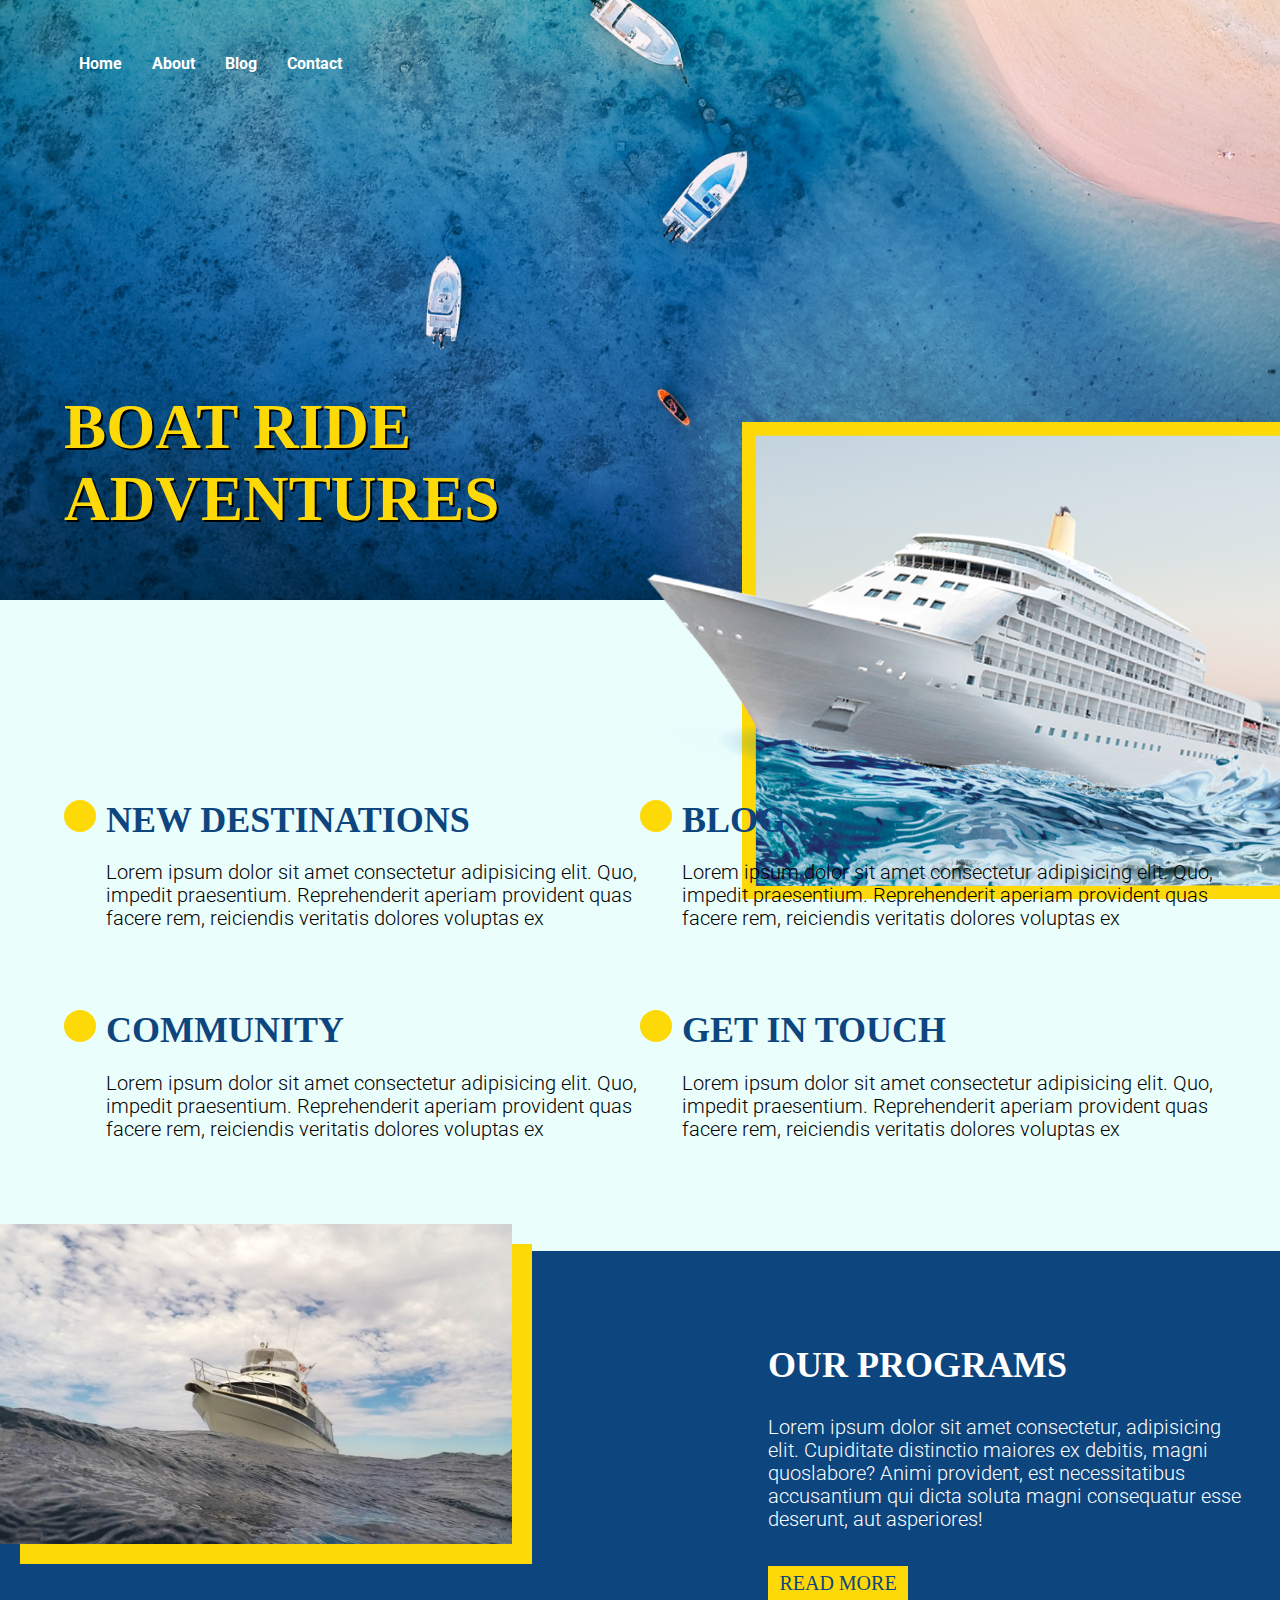
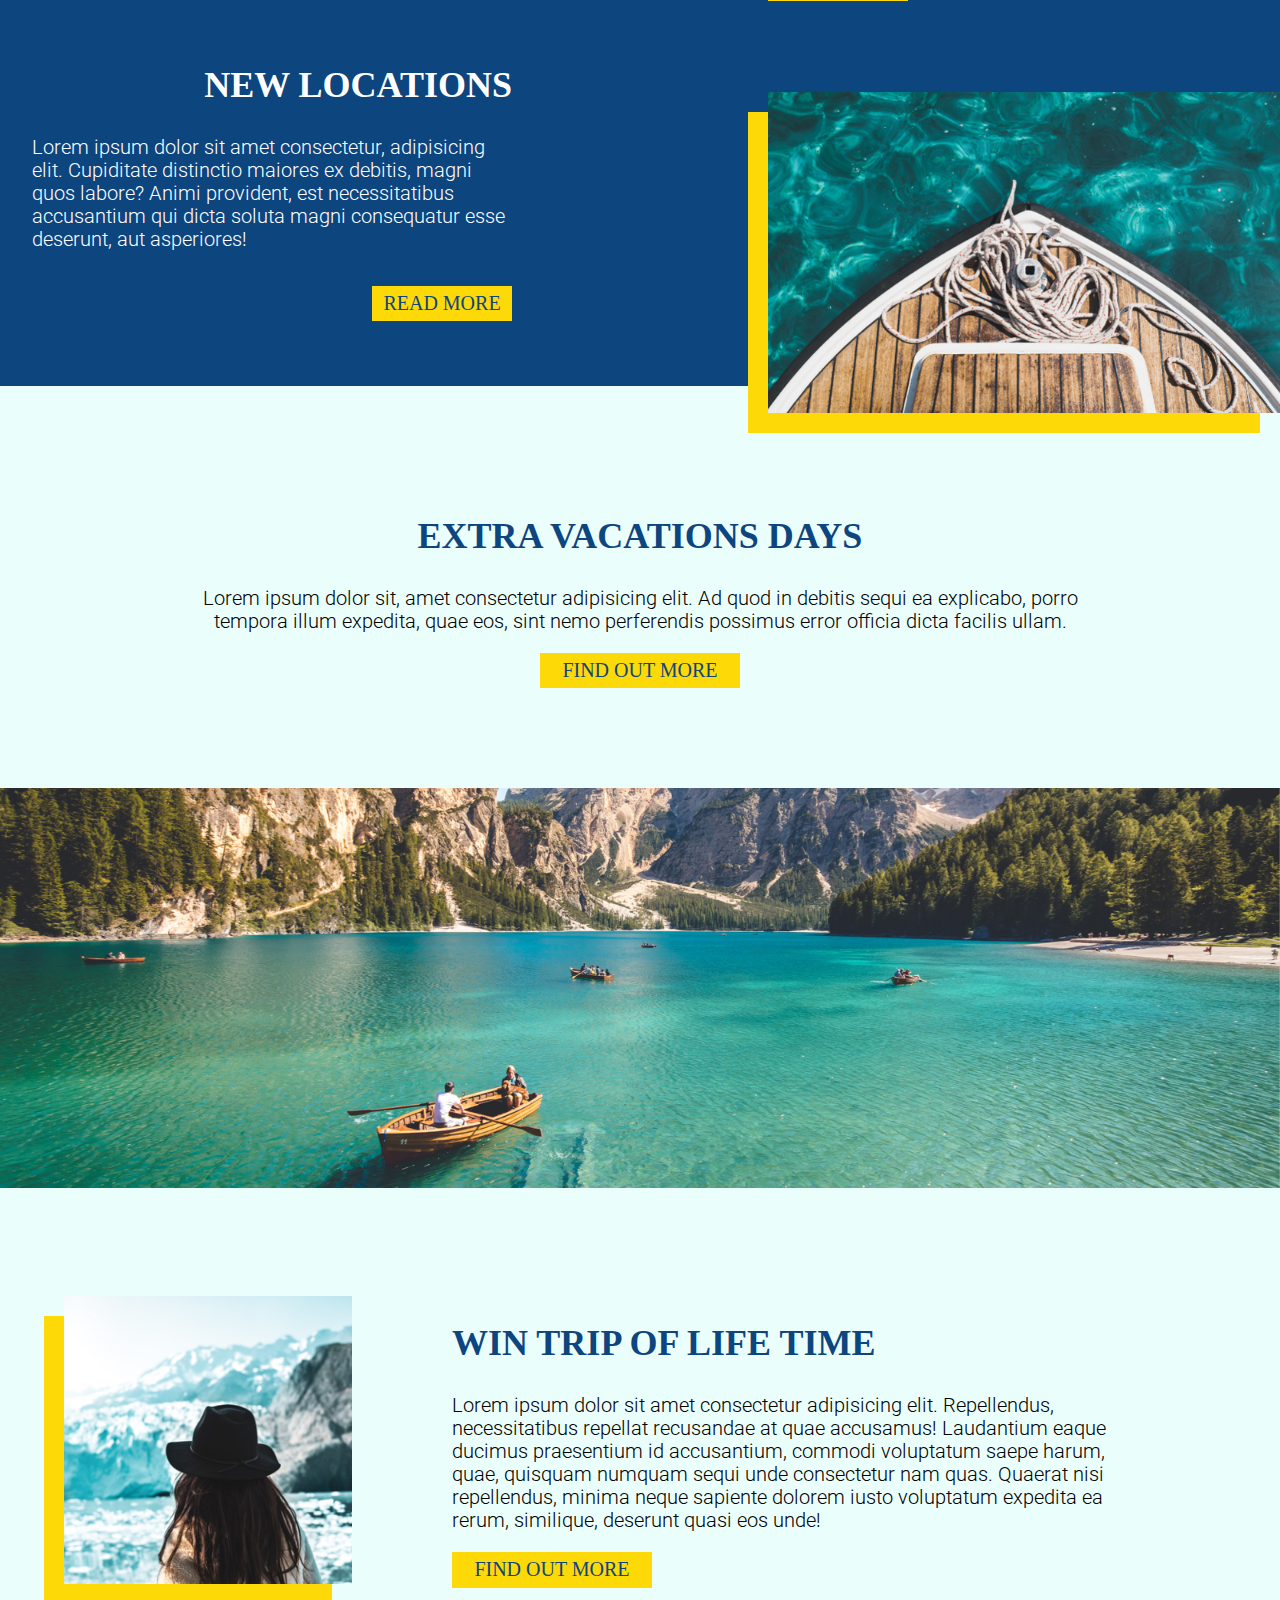
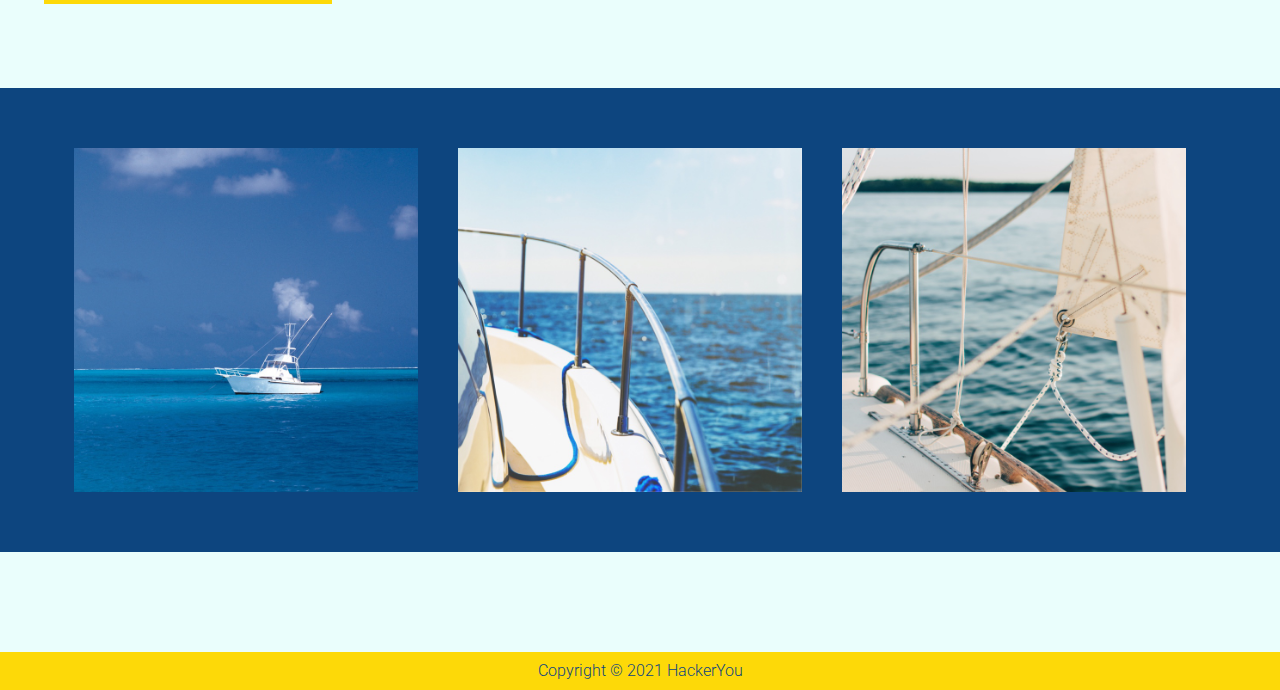
<file: index.html>
<!DOCTYPE html>
<html lang="en">

<head>
  <meta charset="UTF-8">
  <meta name="viewport" content="width=device-width, initial-scale=1.0">
  <title>BOAT RIDE ADVENTURES</title>
  <link rel="stylesheet" href="https://use.fontawesome.com/releases/v5.15.2/css/all.css" integrity="sha384-vSIIfh2YWi9wW0r9iZe7RJPrKwp6bG+s9QZMoITbCckVJqGCCRhc+ccxNcdpHuYu" crossorigin="anonymous">
  <link rel="preconnect" href="https://fonts.gstatic.com">
  <link href="https://fonts.googleapis.com/css2?family=IM+Fell+English:ital@1&family=Roboto:wght@400;700&display=swap"
    rel="stylesheet">
  <link rel="stylesheet" href="./styles/style.css">

</head>

<body>
  <header class="index-header">
    <div class="wrapper">
      <nav>
        <ul class="nav-container">
          <li><a href="./index.html">Home</a></li>
          <li><a href="#">About</a></li>
          <li><a href="./blog.html">Blog</a></li>
          <li><a href="./contact.html">Contact</a></li>
        </ul>
        <i class="fas fa-bars"></i>
      </nav>
      <h1>BOAT RIDE <br>ADVENTURES</h1>
    </div>
    <img src="./assets/home-box-header.png" alt="cruise-ship">
  </header>
  <main class="index-main">
    <section class="index-section">      
      <div class="wrapper first-wrapper">
        <div>
            <div class="icon-content-container">
              <div class="icon-container"><i class="fas fa-map-marker-alt"></i></div>
              <div class="content-container">
                <h2>NEW DESTINATIONS</h2>
                <p>Lorem ipsum dolor sit amet consectetur adipisicing elit. Quo, impedit praesentium. Reprehenderit aperiam
                  provident quas facere rem, reiciendis veritatis dolores voluptas ex</p>
              </div>
            </div>
            <div class="icon-content-container">
                <div class="icon-container"><i class="fas fa-users"></i></div>
                <div class="content-container">
                  <h2>COMMUNITY</h2>
                  <p>Lorem ipsum dolor sit amet consectetur adipisicing elit. Quo, impedit praesentium. Reprehenderit aperiam
                    provident quas facere rem, reiciendis veritatis dolores voluptas ex</p>
                </div>
              </div>
          </div>
          <div> 
            <div class="icon-content-container">
              <div class="icon-container"><i class="fas fa-file"></i></div>
              <div class="content-container">
                <h2>BLOG</h2>
                <p>Lorem ipsum dolor sit amet consectetur adipisicing elit. Quo, impedit praesentium. Reprehenderit aperiam
                  provident quas facere rem, reiciendis veritatis dolores voluptas ex</p>
              </div>
            </div>
            <div class="icon-content-container">
              <div class="icon-container"><i class="fas fa-phone"></i></div>
              <div class="content-container">
                <h2>GET IN TOUCH</h2>
                <p>Lorem ipsum dolor sit amet consectetur adipisicing elit. Quo, impedit praesentium. Reprehenderit aperiam
                  provident quas facere rem, reiciendis veritatis dolores voluptas ex</p>
              </div>
            </div>
          </div>
      </div>
    </section>
    <section class="second-wrapper">
      <div class="new-location-container">
        <img src="./assets/left-image.jpg" alt="a yacht on a wave">
        <div class="wrapper">
          <h2>NEW LOCATIONS</h2>
          <p>Lorem ipsum dolor sit amet consectetur, adipisicing elit. Cupiditate distinctio maiores ex debitis, magni
            quos labore? Animi provident, est necessitatibus accusantium qui dicta soluta magni consequatur esse deserunt,
            aut asperiores!</p>
          <button>READ MORE</button>
        </div>
      </div>
      <div class="our-program-container">
        <div class="wrapper">
          <h2>OUR PROGRAMS</h2>
          <p>Lorem ipsum dolor sit amet consectetur, adipisicing elit. Cupiditate distinctio maiores ex debitis, magni
            quoslabore? Animi provident, est necessitatibus accusantium qui dicta soluta magni consequatur esse deserunt,
            aut
            asperiores!</p>
          <button>READ MORE</button>
        </div>
        <img src="./assets/right-image.jpg" alt="birds eye view head on a boat">
      </div>
    </section>
    <section class="third-section">
      <div class="wrapper">
        <div>
          <h2>EXTRA VACATIONS DAYS</h2>
          <p>Lorem ipsum dolor sit, amet consectetur adipisicing elit. Ad quod in debitis sequi ea explicabo, porro
            tempora illum expedita, quae eos, sint nemo perferendis possimus error officia dicta facilis ullam.</p>
          <button>FIND OUT MORE</button>
        </div>
      </div>
      <img src="./assets/banner.jpg" alt="people rowing boat in clear lake">
    </section>
    <section class="fourth-section">
      <div class="wrapper">
        <img src="./assets/small-box.jpg" alt="person looking at some mountains covered with snow">
        <div>
          <h2>WIN TRIP OF LIFE TIME</h2>
          <p>Lorem ipsum dolor sit amet consectetur adipisicing elit. Repellendus, necessitatibus repellat recusandae at
            quae accusamus! Laudantium eaque ducimus praesentium id accusantium, commodi voluptatum saepe harum, quae,
            quisquam numquam sequi unde consectetur nam quas. Quaerat nisi repellendus, minima neque sapiente dolorem
            iusto voluptatum expedita ea rerum, similique, deserunt quasi eos unde!</p>
          <button>FIND OUT MORE</button>
        </div>
      </div>
    </section>
    <section class="gallery">
      <i class="fas fa-chevron-left hidden"></i>
      <div class="wrapper fade page-one">
        <img src="./assets/gallery-image-3.jpg" alt="a yacht floating on the ocean">
        <img src="./assets/gallery-image-1.jpg" alt="handrail on side of a yacht">
        <img src="./assets/gallery-image-2.jpg" alt="sails of a boat">
      </div>
      <div class="wrapper fade page-two hidden">
        <img src="./assets/gallery-image-1.jpg" alt="handrail on side of a yacht">
        <img src="./assets/gallery-image-2.jpg" alt="sails of a boat">
        <img src="./assets/gallery-image-3.jpg" alt="a yacht floating on the ocean">
      </div>
      <i class="fas fa-chevron-right"></i>
    </section>
  </main>
  <footer>
    <p>Copyright &copy; 2021 HackerYou</p>
  </footer>
  <script src="./js/header.js"></script>
  <script src="./js/index.js"></script>
  
</body>

</html>
</file>
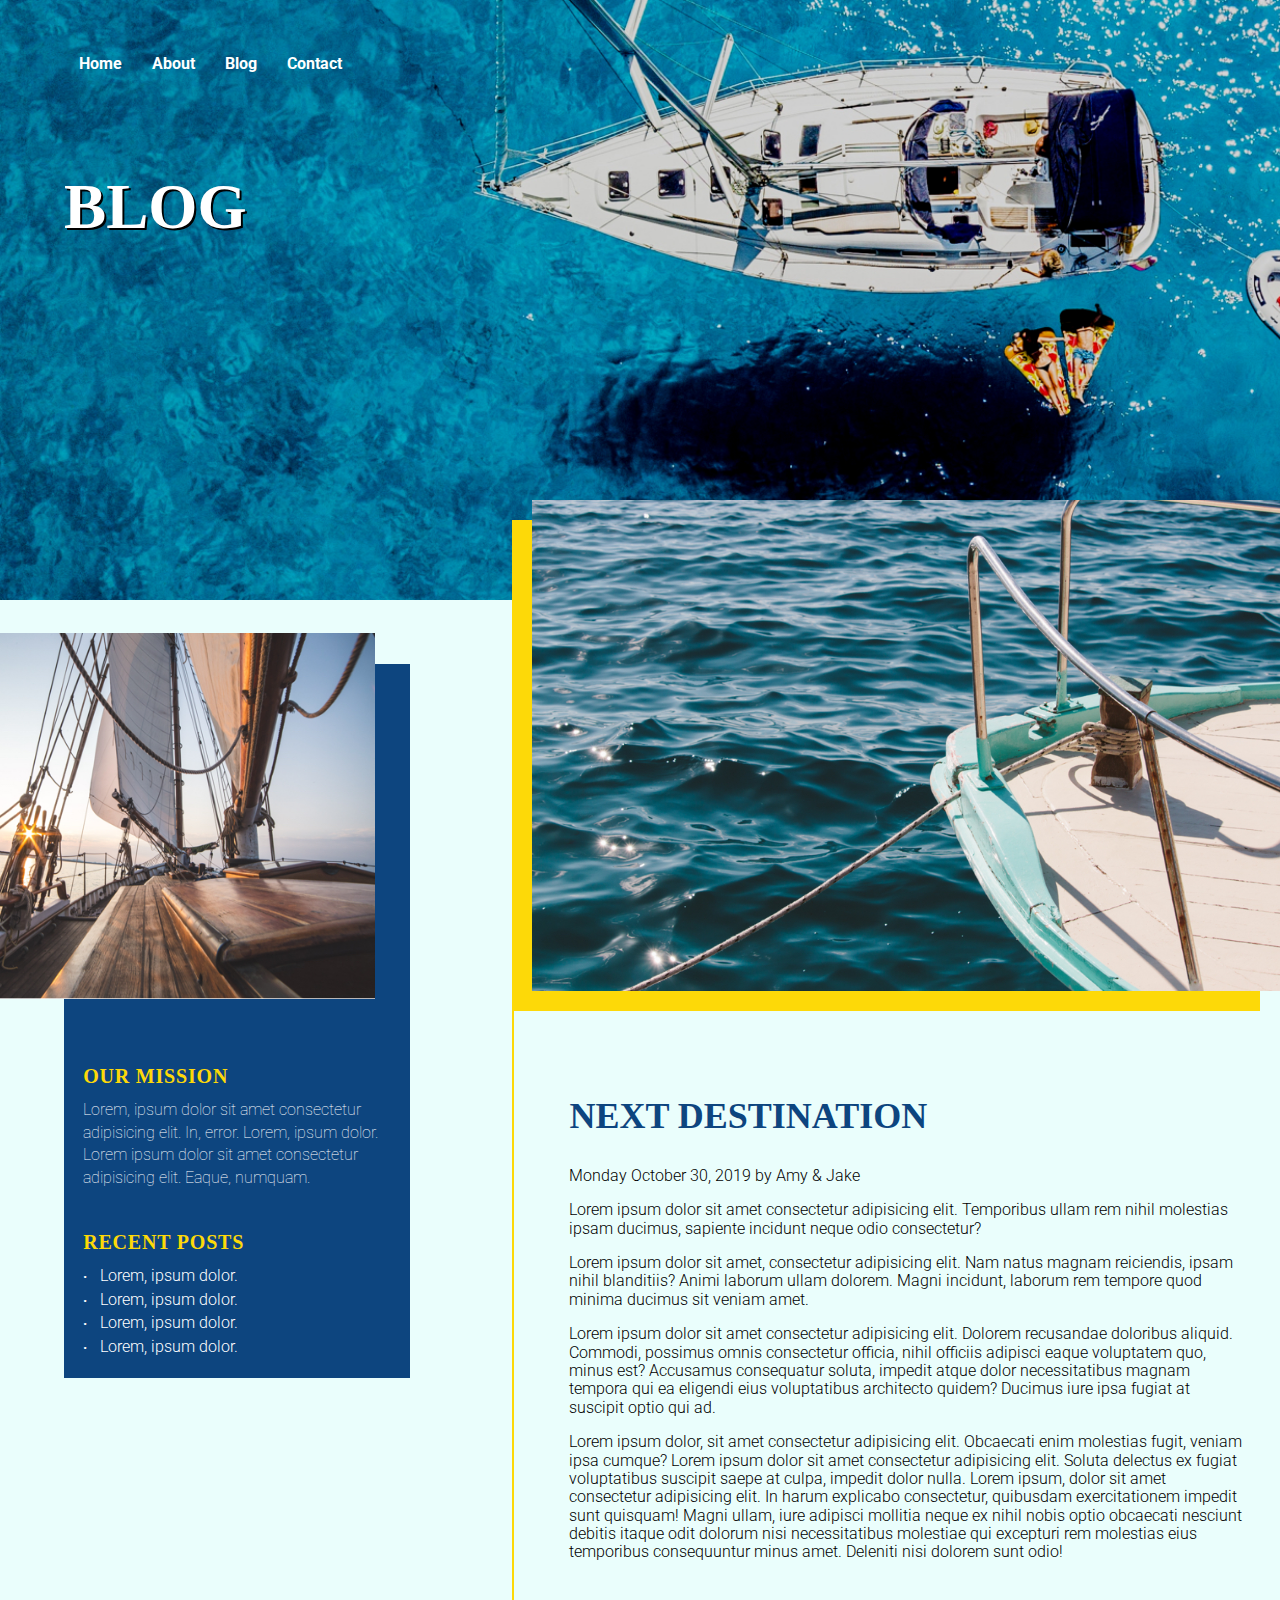
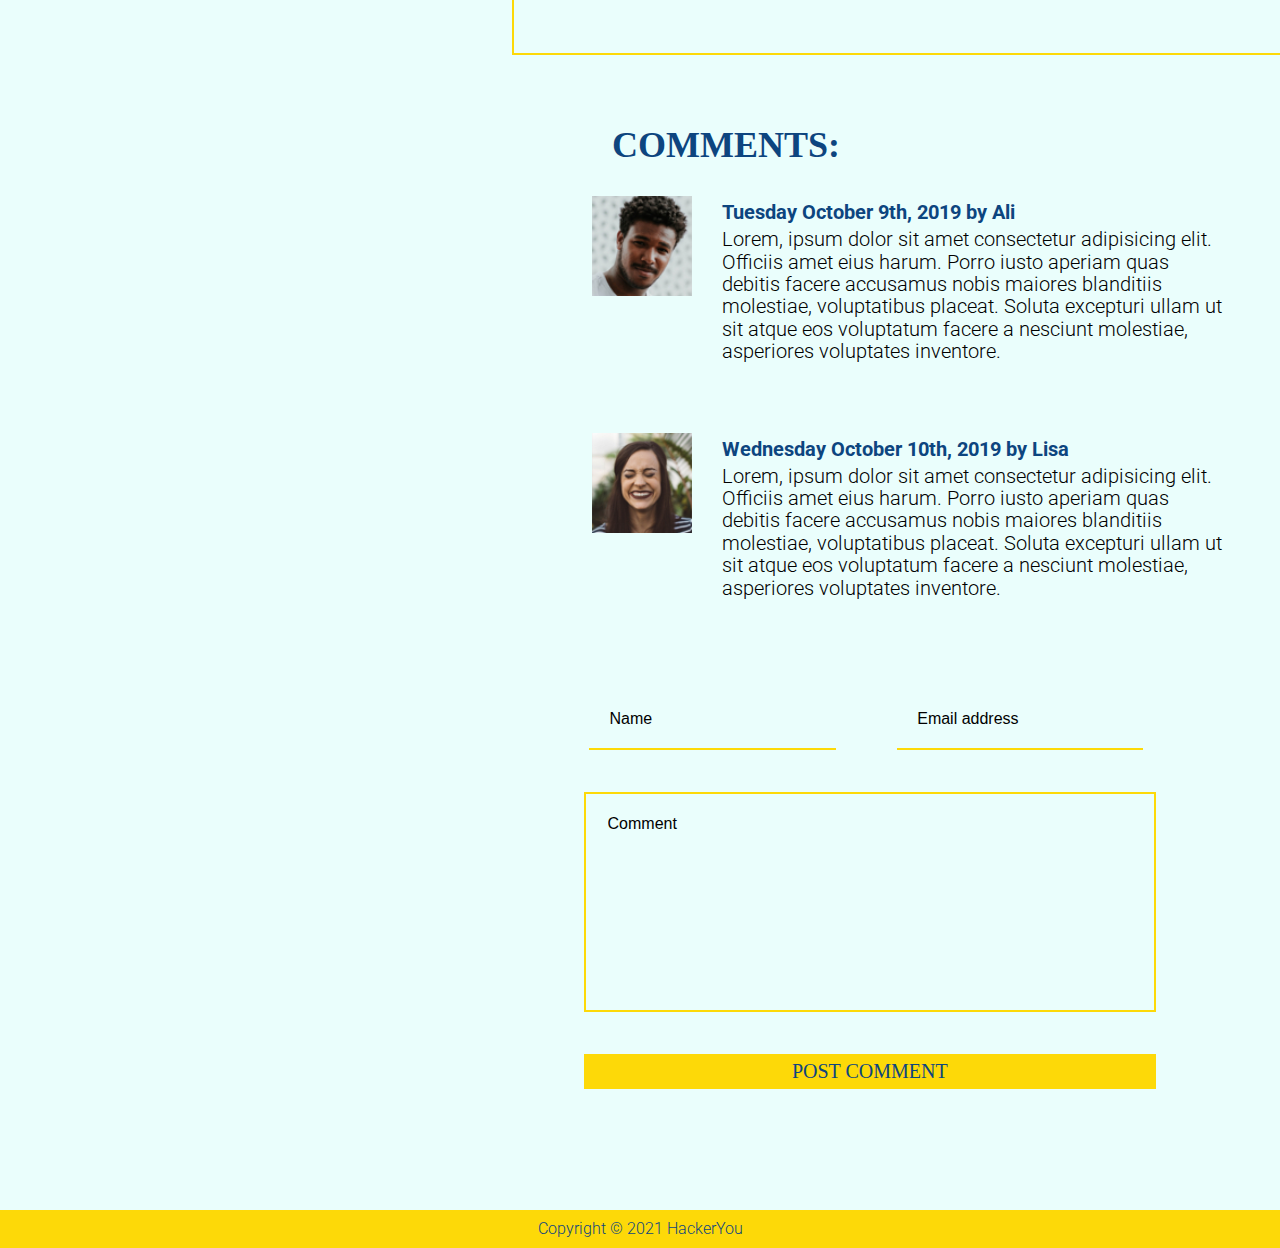
<file: blog.html>
<!DOCTYPE html>
<html lang="en">
<head>
    <meta charset="UTF-8">
    <meta name="viewport" content="width=device-width, initial-scale=1.0">
    <link rel="stylesheet" href="https://use.fontawesome.com/releases/v5.15.2/css/all.css"
        integrity="sha384-vSIIfh2YWi9wW0r9iZe7RJPrKwp6bG+s9QZMoITbCckVJqGCCRhc+ccxNcdpHuYu" crossorigin="anonymous">
    <link rel="preconnect" href="https://fonts.gstatic.com">
    <link href="https://fonts.googleapis.com/css2?family=IM+Fell+English:ital@1&family=Roboto:wght@400;700&display=swap" rel="stylesheet">
    <link rel="stylesheet" href="./styles/style.css">
    <title>BLOG</title>
</head>
<body>
    <header class="blog-header">
        <div class="wrapper">
            <nav>
                <ul class="nav-container">
                    <li><a href="./index.html">Home</a></li>
                    <li><a href="#">About</a></li>
                    <li><a href="./blog.html">Blog</a></li>
                    <li><a href="./contact.html">Contact</a></li>
                </ul>
                <i class="fas fa-bars"></i>
            </nav>
            <h1>BLOG</h1>
        </div>
    </header>
    <div class="blog-container">
      <aside class="wrapper">
        <div class="blog-aside-container">
          <img src="./assets/blog-side-image.jpg" alt="deck of big wooden ship">
          <div>
              <h3>OUR MISSION</h3>
              <p>Lorem, ipsum dolor sit amet consectetur adipisicing elit. In, error. Lorem, ipsum dolor. Lorem ipsum dolor sit amet consectetur adipisicing elit. Eaque, numquam.</p>
          </div>
          <div>
              <h3>RECENT POSTS</h3>
              <ul>
                  <li>Lorem, ipsum dolor.</li>
                  <li>Lorem, ipsum dolor.</li>
                  <li>Lorem, ipsum dolor.</li>
                  <li>Lorem, ipsum dolor.</li>
              </ul>
          </div>
        </div>
      </aside>
      <main class="wrapper">
          <section class="blog-main">
              <img src="./assets/blog-post-image.jpg" alt="a yacht on the ocean tied up">
              <article>
                  <div class="wrapper">
                      <h2>NEXT DESTINATION</h2>
                      <p>Monday October 30, 2019 by Amy & Jake</p>
                      <p>Lorem ipsum dolor sit amet consectetur adipisicing elit. Temporibus ullam rem nihil molestias ipsam ducimus, sapiente incidunt neque odio consectetur?</p>
                      <p>Lorem ipsum dolor sit amet, consectetur adipisicing elit. Nam natus magnam reiciendis, ipsam nihil blanditiis? Animi laborum ullam dolorem. Magni incidunt, laborum rem tempore quod minima ducimus sit veniam amet.</p>
                      <p>Lorem ipsum dolor sit amet consectetur adipisicing elit. Dolorem recusandae doloribus aliquid. Commodi, possimus omnis consectetur officia, nihil officiis adipisci eaque voluptatem quo, minus est? Accusamus consequatur soluta, impedit atque dolor necessitatibus magnam tempora qui ea eligendi eius voluptatibus architecto quidem? Ducimus iure ipsa fugiat at suscipit optio qui ad.</p>
                      <p>Lorem ipsum dolor, sit amet consectetur adipisicing elit. Obcaecati enim molestias fugit, veniam ipsa cumque? Lorem ipsum dolor sit amet consectetur adipisicing elit. Soluta delectus ex fugiat voluptatibus suscipit saepe at culpa, impedit dolor nulla. Lorem ipsum, dolor sit amet consectetur adipisicing elit. In harum explicabo consectetur, quibusdam exercitationem impedit sunt quisquam! Magni ullam, iure adipisci mollitia neque ex nihil nobis optio obcaecati nesciunt debitis itaque odit dolorum nisi necessitatibus molestiae qui excepturi rem molestias eius temporibus consequuntur minus amet. Deleniti nisi dolorem sunt odio!</p>
                  </div>
              </article>  
          </section>
          <section class="blog-section">
              <div>
                  <h2>COMMENTS:</h2>
                  <div class="blog-comment">
                      <img src="./assets/comment-1.jpg" alt="avatar of Ali">
                      <p>
                          <span>Tuesday October 9th, 2019 by Ali</span>
                          <br>
                          Lorem, ipsum dolor sit amet consectetur adipisicing elit. Officiis amet eius harum. Porro iusto aperiam quas debitis facere accusamus nobis maiores blanditiis molestiae, voluptatibus placeat. Soluta excepturi ullam ut sit atque eos voluptatum facere a nesciunt molestiae, asperiores voluptates inventore.
                      </p>
                  </div>
                  <div class="blog-comment">
                      <img src="./assets/comment-2.jpg" alt="avatar of Lisa">
                      <p>
                          <span>Wednesday October 10th, 2019 by Lisa</span>
                        <br>
                          Lorem, ipsum dolor sit amet consectetur adipisicing elit. Officiis amet eius harum. Porro iusto aperiam quas
                          debitis facere accusamus nobis maiores blanditiis molestiae, voluptatibus placeat. Soluta excepturi ullam ut sit
                          atque eos voluptatum facere a nesciunt molestiae, asperiores voluptates inventore.
                      </p>
                  </div>
                </div>
                <form class="input-container blog-contact" action="">
                    <div class="name-email">
                        <label for="user-name"></label>
                        <input type="text" name="user-name" id="user-name" placeholder="Name">
                
                        <label for="email-addr"></label>
                        <input type="email" name="email-addr" id="email-addr" placeholder="Email address">
                    </div>
                    <div class="message">
                        <label for="message"></label>
                        <input type="text" name="message" id="message" placeholder="Comment">
                    </div>
                    <button>POST COMMENT</button>
                
                </form>
              
            
          </section>
      </main>
    </div>
    <footer><p>Copyright &copy; 2021 HackerYou</p></footer>
    <script src="./js/header.js"></script>
    <script src="./js/contact.js"></script>
</body>
</html>
</file>
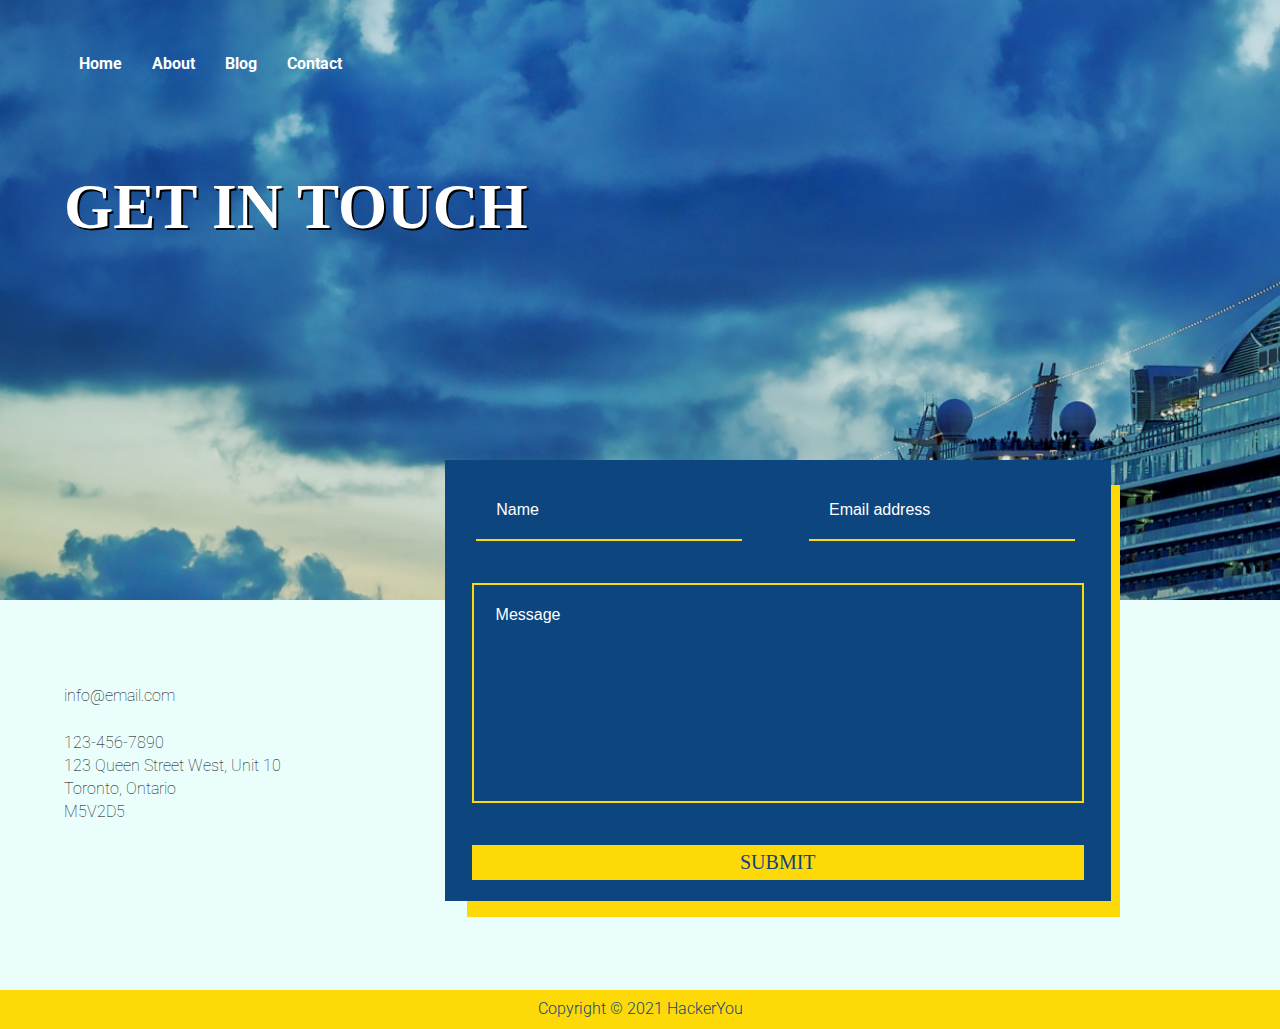
<file: contact.html>
<!DOCTYPE html>
<html lang="en">

<head>
  <meta charset="UTF-8">
  <meta name="viewport" content="width=device-width, initial-scale=1.0">
  <title>CONTACT</title>
  <link rel="stylesheet" href="https://use.fontawesome.com/releases/v5.15.2/css/all.css" integrity="sha384-vSIIfh2YWi9wW0r9iZe7RJPrKwp6bG+s9QZMoITbCckVJqGCCRhc+ccxNcdpHuYu" crossorigin="anonymous">
  <link rel="preconnect" href="https://fonts.gstatic.com">
  <link href="https://fonts.googleapis.com/css2?family=IM+Fell+English:ital@1&family=Roboto:wght@400;700&display=swap" rel="stylesheet">
  <link rel="stylesheet" href="./styles/style.css">
</head>

<body>
  <header class="contact-header">
    <div class="wrapper">
      <nav>
        <ul class="nav-container">
          <li><a href="./index.html">Home</a></li>
          <li><a href="#">About</a></li>
          <li><a href="./blog.html">Blog</a></li>
          <li><a href="./contact.html">Contact</a></li>
        </ul>
        <i class="fas fa-bars"></i>
      </nav>
      <h1>GET IN TOUCH</h1>
    </div>
  </header>
  <div class="flex-container">
    <aside>
      <div>
        <i class="fab fa-facebook-f"></i>
        <i class="fab fa-instagram"></i>
        <i class="fab fa-twitter"></i>
        <i class="fab fa-whatsapp"></i>
      </div>
      <p>info@email.com</p>
      <br>
      <p>123-456-7890</p>
      <p>123 Queen Street West, Unit 10</p>
      <p>Toronto, Ontario</p>
      <p>M5V2D5</p>
    </aside>
    <main class="contact-main">
      <form class="input-container" action="">
        <div class="name-email">
          <label for="user-name"></label>
          <input type="text" name="user-name" id="user-name" placeholder="Name">

          <label for="email-addr"></label>
          <input type="email" name="email-addr" id="email-addr" placeholder="Email address">
        </div>
        <div class="message">
          <label for="message"></label>
          <input type="text" name="message" id="message" placeholder="Message">
        </div>
        <button type="submit">SUBMIT</button>

      </form>
      <div class="shadow">

      </div>
    </main>
  </div>
  <footer>
    <p>Copyright &copy; 2021 HackerYou</p>
  </footer>
  <script src="./js/header.js"></script>
  <script src="./js/contact.js"></script>
</body>

</html>
</file>
<file: styles/style.css>
@charset "UTF-8";
html {
  line-height: 1.15;
  -ms-text-size-adjust: 100%;
  -webkit-text-size-adjust: 100%;
}

body {
  margin: 0;
}

article, aside, footer, header, nav, section {
  display: block;
}

h1 {
  font-size: 2em;
  margin: .67em 0;
}

figcaption, figure, main {
  display: block;
}

figure {
  margin: 1em 40px;
}

hr {
  -webkit-box-sizing: content-box;
          box-sizing: content-box;
  height: 0;
  overflow: visible;
}

pre {
  font-family: monospace,monospace;
  font-size: 1em;
}

a {
  background-color: transparent;
  -webkit-text-decoration-skip: objects;
}

abbr[title] {
  border-bottom: none;
  text-decoration: underline;
  -webkit-text-decoration: underline dotted;
          text-decoration: underline dotted;
}

b, strong {
  font-weight: inherit;
}

b, strong {
  font-weight: bolder;
}

code, kbd, samp {
  font-family: monospace,monospace;
  font-size: 1em;
}

dfn {
  font-style: italic;
}

mark {
  background-color: #ff0;
  color: #000;
}

small {
  font-size: 80%;
}

sub, sup {
  font-size: 75%;
  line-height: 0;
  position: relative;
  vertical-align: baseline;
}

sub {
  bottom: -.25em;
}

sup {
  top: -.5em;
}

audio, video {
  display: inline-block;
}

audio:not([controls]) {
  display: none;
  height: 0;
}

img {
  border-style: none;
}

svg:not(:root) {
  overflow: hidden;
}

button, input, optgroup, select, textarea {
  font-family: sans-serif;
  font-size: 100%;
  line-height: 1.15;
  margin: 0;
}

button, input {
  overflow: visible;
}

button, select {
  text-transform: none;
}

button, html [type=button], [type=reset], [type=submit] {
  -webkit-appearance: button;
}

button::-moz-focus-inner, [type=button]::-moz-focus-inner, [type=reset]::-moz-focus-inner, [type=submit]::-moz-focus-inner {
  border-style: none;
  padding: 0;
}

button:-moz-focusring, [type=button]:-moz-focusring, [type=reset]:-moz-focusring, [type=submit]:-moz-focusring {
  outline: 1px dotted ButtonText;
}

fieldset {
  padding: .35em .75em .625em;
}

legend {
  -webkit-box-sizing: border-box;
          box-sizing: border-box;
  color: inherit;
  display: table;
  max-width: 100%;
  padding: 0;
  white-space: normal;
}

progress {
  display: inline-block;
  vertical-align: baseline;
}

textarea {
  overflow: auto;
}

[type=checkbox], [type=radio] {
  -webkit-box-sizing: border-box;
          box-sizing: border-box;
  padding: 0;
}

[type=number]::-webkit-inner-spin-button, [type=number]::-webkit-outer-spin-button {
  height: auto;
}

[type=search] {
  -webkit-appearance: textfield;
  outline-offset: -2px;
}

[type=search]::-webkit-search-cancel-button, [type=search]::-webkit-search-decoration {
  -webkit-appearance: none;
}

::-webkit-file-upload-button {
  -webkit-appearance: button;
  font: inherit;
}

details, menu {
  display: block;
}

summary {
  display: list-item;
}

canvas {
  display: inline-block;
}

template {
  display: none;
}

[hidden] {
  display: none;
}

.clearfix:after {
  visibility: hidden;
  display: block;
  font-size: 0;
  content: '';
  clear: both;
  height: 0;
}

* {
  -webkit-box-sizing: border-box;
  box-sizing: border-box;
}

.visuallyHidden:not(:focus):not(:active) {
  position: absolute;
  width: 1px;
  height: 1px;
  margin: -1px;
  border: 0;
  padding: 0;
  white-space: nowrap;
  -webkit-clip-path: inset(100%);
          clip-path: inset(100%);
  clip: rect(0 0 0);
  overflow: hidden;
}

.sr-only {
  position: absolute;
  width: 1px;
  height: 1px;
  margin: -1px;
  border: 0;
  padding: 0;
  white-space: nowrap;
  -webkit-clip-path: inset(100%);
          clip-path: inset(100%);
  clip: rect(0 0 0 0);
  overflow: hidden;
}

body {
  font-family: 'Roboto', sans-serif;
  background-color: #EAFEFC;
  font-size: 125%;
  font-weight: 300;
}

header h1 {
  font-family: 'IM Fell English', serif;
  font-size: 3.95rem;
  text-shadow: 2px 2px #000000;
}

h2 {
  font-family: 'IM Fell English', serif;
  font-size: 2.25rem;
}

@media (max-width: 900px) {
  header h1 {
    font-size: 2.25rem;
  }
  h2 {
    font-size: 2rem;
  }
}

@media (max-width: 600px) {
  header h1 {
    text-align: center;
  }
  h2 {
    font-size: 2rem;
  }
}

.contact-header {
  background: url(../assets/contact-header.jpg);
  background-size: cover;
}

.flex-container {
  display: -webkit-box;
  display: -ms-flexbox;
  display: flex;
}

.input-container {
  display: -webkit-box;
  display: -ms-flexbox;
  display: flex;
  -webkit-box-orient: vertical;
  -webkit-box-direction: normal;
      -ms-flex-direction: column;
          flex-direction: column;
  -ms-flex-pack: distribute;
      justify-content: space-around;
  -webkit-box-align: center;
      -ms-flex-align: center;
          align-items: center;
}

aside {
  padding: 5%;
  font-size: 1rem;
}

aside i {
  color: #0D457F;
  margin: 0 1rem 1rem 0;
}

aside p {
  margin: 0.3rem 0;
  font-weight: 100;
}

.contact-main {
  position: relative;
}

.input-container {
  position: absolute;
  font-size: 1rem;
  background-color: #0D457F;
  width: 52vw;
  height: 49vh;
  top: -140px;
  left: 100px;
  z-index: 2;
  max-width: 800px;
}

.input-container input {
  background-color: #0D457F;
  border: none;
  color: #ffffff;
}

.shadow {
  position: absolute;
  background-color: #FDD908;
  width: 51vw;
  height: 48vh;
  top: -115px;
  left: 122px;
  z-index: 1;
  max-width: 800px;
}

::-webkit-input-placeholder {
  color: #ffffff;
  opacity: 1;
}

:-ms-input-placeholder {
  color: #ffffff;
  opacity: 1;
}

::-ms-input-placeholder {
  color: #ffffff;
  opacity: 1;
}

::placeholder {
  color: #ffffff;
  opacity: 1;
}

.name-email {
  width: 100%;
  display: -webkit-box;
  display: -ms-flexbox;
  display: flex;
  -ms-flex-pack: distribute;
      justify-content: space-around;
  -webkit-box-align: center;
      -ms-flex-align: center;
          align-items: center;
}

.name-email input {
  width: 40%;
  padding: 20px 20px 20px 20px;
  margin-right: 25px;
  border-bottom: 2px solid #FDD908;
}

.message {
  width: calc(80% + 80px);
  border: 2px solid #FDD908;
  height: 50%;
  padding: 20px;
}

button {
  font-family: 'IM Fell English', serif;
  width: calc(80% + 80px);
  background: #FDD908;
  font-size: 1.25rem;
  line-height: 2.08rem;
  color: #0D457F;
  border: none;
}

button:hover {
  cursor: pointer;
}

@media (max-width: 900px) {
  .flex-container {
    -webkit-box-orient: vertical;
    -webkit-box-direction: reverse;
        -ms-flex-direction: column-reverse;
            flex-direction: column-reverse;
    -webkit-box-pack: center;
        -ms-flex-pack: center;
            justify-content: center;
    -webkit-box-align: center;
        -ms-flex-align: center;
            align-items: center;
    margin-top: 100px;
  }
  .flex-container aside {
    margin-top: 50px;
    text-align: center;
    border: 2px dotted #FDD908;
  }
  .flex-container aside i {
    font-size: 2.25rem;
  }
  .input-container {
    position: static;
    font-size: 1rem;
    background-color: #0D457F;
    width: 80vw;
    height: 49vh;
  }
  .shadow {
    display: none;
  }
}

@media (max-width: 600px) {
  h1 {
    margin-top: 50px;
  }
  .flex-container {
    -webkit-box-orient: vertical;
    -webkit-box-direction: reverse;
        -ms-flex-direction: column-reverse;
            flex-direction: column-reverse;
    -webkit-box-pack: center;
        -ms-flex-pack: center;
            justify-content: center;
    -webkit-box-align: center;
        -ms-flex-align: center;
            align-items: center;
    margin-top: 50px;
  }
  .input-container {
    position: static;
    font-size: 1rem;
    background-color: #0D457F;
    width: 95vw;
    height: 49vh;
  }
  .input-container button {
    width: 70%;
  }
  .shadow {
    display: none;
  }
  .flex-container aside {
    margin-top: 50px;
    text-align: center;
    border: 2px dotted #FDD908;
  }
  .flex-container aside i {
    font-size: 2.25rem;
  }
  .message {
    width: calc(80% + 20px);
    border: 2px solid #FDD908;
    height: 50%;
    padding: 20px;
  }
  ::-webkit-input-placeholder {
    font-size: 0.75rem;
    color: #ffffff;
    opacity: 1;
  }
  :-ms-input-placeholder {
    font-size: 0.75rem;
    color: #ffffff;
    opacity: 1;
  }
  ::-ms-input-placeholder {
    font-size: 0.75rem;
    color: #ffffff;
    opacity: 1;
  }
  ::placeholder {
    font-size: 0.75rem;
    color: #ffffff;
    opacity: 1;
  }
  .name-email input {
    width: 30%;
    padding: 0;
    border-bottom: 2px solid #FDD908;
  }
}

.index-header {
  background: url(../assets/home-header.jpg);
  background-size: cover;
}

.index-header h1 {
  padding-top: 220px;
  color: #FDD908;
}

.index-header img {
  position: absolute;
  width: 50%;
  right: 0;
  bottom: 0.1vw;
}

.index-section {
  position: relative;
}

.first-wrapper {
  display: -webkit-box;
  display: -ms-flexbox;
  display: flex;
  padding-top: 200px;
}

.first-wrapper h2 {
  margin: 0;
  color: #0D457F;
}

.first-wrapper div {
  padding-bottom: 30px;
}

.icon-content-container {
  display: -webkit-box;
  display: -ms-flexbox;
  display: flex;
}

.content-container {
  display: -webkit-box;
  display: -ms-flexbox;
  display: flex;
  -webkit-box-orient: vertical;
  -webkit-box-direction: normal;
      -ms-flex-direction: column;
          flex-direction: column;
}

.icon-container {
  margin-right: 10px;
}

.icon-container i {
  display: -webkit-box;
  display: -ms-flexbox;
  display: flex;
  -webkit-box-align: center;
      -ms-flex-align: center;
          align-items: center;
  -webkit-box-pack: center;
      -ms-flex-pack: center;
          justify-content: center;
  background-color: #FDD908;
  border-radius: 50%;
  width: 2rem;
  height: 2rem;
  color: #0D457F;
  font-size: 1.25rem;
  text-align: center;
}

.second-wrapper {
  display: -webkit-box;
  display: -ms-flexbox;
  display: flex;
  width: 100%;
  background-color: #0D457F;
  padding: 5% 0;
}

.second-wrapper h2, .second-wrapper p {
  color: #ffffff;
}

.second-wrapper p {
  text-align: initial;
}

.second-wrapper button {
  margin-top: 15px;
  width: 140px;
}

.second-wrapper img {
  width: 80%;
}

.second-wrapper > div {
  display: -webkit-box;
  display: -ms-flexbox;
  display: flex;
  -webkit-box-orient: vertical;
  -webkit-box-direction: normal;
      -ms-flex-direction: column;
          flex-direction: column;
  width: 50%;
}

.new-location-container {
  text-align: right;
}

.new-location-container .wrapper {
  padding-right: 15%;
}

.new-location-container img {
  position: relative;
  -webkit-box-shadow: 20px 20px #FDD908;
          box-shadow: 20px 20px #FDD908;
  left: 0;
  top: -15%;
}

.our-program-container .wrapper {
  padding-left: 15%;
}

.our-program-container img {
  position: relative;
  -webkit-box-shadow: -20px 20px #FDD908;
          box-shadow: -20px 20px #FDD908;
  right: 0;
  top: 15%;
  -ms-flex-item-align: end;
      align-self: flex-end;
}

.third-section {
  text-align: center;
}

.third-section h2 {
  color: #0D457F;
}

.third-section > div {
  padding: 100px 100px;
}

.third-section button {
  width: 200px;
}

.third-section img {
  width: 100%;
}

.fourth-section .wrapper {
  display: -webkit-box;
  display: -ms-flexbox;
  display: flex;
  -webkit-box-align: center;
      -ms-flex-align: center;
          align-items: center;
}

.fourth-section h2 {
  color: #0D457F;
}

.fourth-section .wrapper img {
  width: 25%;
  height: 25%;
  -webkit-box-shadow: -20px 20px #FDD908;
          box-shadow: -20px 20px #FDD908;
  -o-object-fit: cover;
     object-fit: cover;
}

.fourth-section .wrapper div {
  padding: 100px;
}

.fourth-section button {
  width: 200px;
}

.gallery {
  display: -webkit-box;
  display: -ms-flexbox;
  display: flex;
  -webkit-box-pack: center;
      -ms-flex-pack: center;
          justify-content: center;
  -webkit-box-align: center;
      -ms-flex-align: center;
          align-items: center;
  background-color: #0D457F;
  padding: 50px 0;
}

.gallery i {
  color: white;
  padding: 10px;
  border-radius: 50%;
  -webkit-transition: 0.6s ease;
  transition: 0.6s ease;
}

.gallery i:hover {
  cursor: pointer;
  color: gray;
}

.gallery .wrapper {
  display: -webkit-box;
  display: -ms-flexbox;
  display: flex;
  -ms-flex-pack: distribute;
      justify-content: space-around;
  text-align: center;
}

.gallery .wrapper img {
  padding: 10px;
  width: calc(100% / 3 - 20px);
}

.gallery .active {
  display: block;
}

.gallery .hidden {
  display: none;
}

@media (max-width: 900px) {
  .index-header img {
    display: none;
  }
  .index-header h1 {
    padding-top: 0;
  }
  .first-wrapper {
    -webkit-box-orient: vertical;
    -webkit-box-direction: normal;
        -ms-flex-direction: column;
            flex-direction: column;
    padding-top: 50px;
  }
  .first-wrapper > div {
    padding-bottom: 0;
  }
  .new-location-container .wrapper,
  .our-program-container .wrapper {
    padding-right: 10px;
  }
  .new-location-container {
    text-align: initial;
  }
  .second-wrapper img {
    width: 90%;
  }
  .fourth-section .wrapper div {
    padding: 20px;
  }
}

@media (max-width: 600px) {
  .first-wrapper {
    -webkit-box-pack: center;
        -ms-flex-pack: center;
            justify-content: center;
    -webkit-box-align: center;
        -ms-flex-align: center;
            align-items: center;
  }
  .icon-content-container {
    -webkit-box-orient: vertical;
    -webkit-box-direction: normal;
        -ms-flex-direction: column;
            flex-direction: column;
    -webkit-box-pack: center;
        -ms-flex-pack: center;
            justify-content: center;
    -webkit-box-align: center;
        -ms-flex-align: center;
            align-items: center;
  }
  .content-container {
    text-align: center;
  }
  .second-wrapper {
    -webkit-box-orient: vertical;
    -webkit-box-direction: normal;
        -ms-flex-direction: column;
            flex-direction: column;
    -webkit-box-pack: center;
        -ms-flex-pack: center;
            justify-content: center;
    -webkit-box-align: center;
        -ms-flex-align: center;
            align-items: center;
  }
  .second-wrapper .wrapper {
    text-align: center;
    margin-bottom: 50px;
  }
  .second-wrapper h2 {
    padding: 20px;
  }
  .second-wrapper h2, .second-wrapper p {
    text-align: center;
  }
  .second-wrapper > div {
    width: 90%;
  }
  .our-program-container {
    display: -webkit-box;
    display: -ms-flexbox;
    display: flex;
    -webkit-box-orient: vertical;
    -webkit-box-direction: reverse;
        -ms-flex-direction: column-reverse;
            flex-direction: column-reverse;
  }
  .our-program-container .wrapper {
    padding-left: 0;
  }
  .our-program-container > div {
    -webkit-box-ordinal-group: 3;
        -ms-flex-order: 2;
            order: 2;
  }
  .our-program-container img {
    -webkit-box-ordinal-group: 2;
        -ms-flex-order: 1;
            order: 1;
    margin: 20px 0;
  }
  .third-section > div {
    padding: 30px;
    margin-bottom: 20px;
  }
  .fourth-section .wrapper {
    -webkit-box-orient: vertical;
    -webkit-box-direction: normal;
        -ms-flex-direction: column;
            flex-direction: column;
    -webkit-box-pack: center;
        -ms-flex-pack: center;
            justify-content: center;
    -webkit-box-align: center;
        -ms-flex-align: center;
            align-items: center;
    text-align: center;
    margin-top: 50px;
    margin-bottom: 50px;
  }
  .gallery .wrapper {
    padding: 20px 0;
    -webkit-box-orient: vertical;
    -webkit-box-direction: normal;
        -ms-flex-direction: column;
            flex-direction: column;
    -webkit-box-pack: center;
        -ms-flex-pack: center;
            justify-content: center;
    -webkit-box-align: center;
        -ms-flex-align: center;
            align-items: center;
  }
  .gallery .wrapper img {
    padding: 10px;
    width: 75%;
  }
  .gallery i {
    display: none;
  }
}

.blog-header {
  background: url(../assets/blog-header.jpg);
  background-size: cover;
}

.blog-container {
  display: -webkit-box;
  display: -ms-flexbox;
  display: flex;
}

.blog-container aside {
  width: 40%;
}

.blog-container main {
  width: 60%;
}

.blog-aside-container {
  background-color: #0D457F;
  padding: 5%;
  width: 90%;
}

.blog-aside-container img {
  position: relative;
  left: -30%;
  bottom: 50px;
  width: 125%;
  height: auto;
}

.blog-aside-container h3 {
  color: #FDD908;
  font-size: 1.25rem;
  font-family: 'IM Fell English', serif;
  line-height: 2.9rem;
  letter-spacing: 0.8px;
  margin: 0;
}

.blog-aside-container p, .blog-aside-container ul {
  color: #ffffff;
  line-height: 1.4rem;
  margin: 0;
  list-style: none;
  padding: 0;
}

.blog-aside-container div:nth-of-type(1) {
  margin-bottom: 30px;
}

.blog-aside-container ul li:before {
  content: "• ";
  font-size: 10pt;
  padding-right: 10px;
}

.blog-main {
  border-left: 2px solid #FDD908;
  border-bottom: 2px solid #FDD908;
  padding-left: 18px;
}

.blog-main img {
  width: 100%;
  position: relative;
  bottom: 100px;
  -webkit-box-shadow: -20px 20px #FDD908;
          box-shadow: -20px 20px #FDD908;
}

article .wrapper {
  padding-top: -20px;
  padding-bottom: 75px;
}

article .wrapper h2 {
  margin-top: 0;
  color: #0D457F;
}

article .wrapper p {
  font-size: 1rem;
}

.blog-comment {
  display: -webkit-box;
  display: -ms-flexbox;
  display: flex;
  margin-bottom: 70px;
}

.blog-comment img {
  width: 100px;
  height: 100px;
  -o-object-fit: cover;
     object-fit: cover;
  margin: 0 30px 0 80px;
}

.blog-comment p {
  margin: 0;
  padding-right: 50px;
  line-height: 1.4rem;
}

.blog-comment p span {
  color: #0D457F;
  line-height: 2rem;
  font-weight: 700;
}

.blog-section h2 {
  margin-left: 100px;
  margin-top: 70px;
  color: #0D457F;
}

.blog-container .blog-contact {
  position: static;
  background-color: #EAFEFC;
  padding-left: 50px;
}

.blog-container .blog-contact input {
  background-color: #EAFEFC;
  color: #0D457F;
}

.blog-container .blog-contact input::-webkit-input-placeholder {
  color: #000000;
  opacity: 1;
}

.blog-container .blog-contact input:-ms-input-placeholder {
  color: #000000;
  opacity: 1;
}

.blog-container .blog-contact input::-ms-input-placeholder {
  color: #000000;
  opacity: 1;
}

.blog-container .blog-contact input::placeholder {
  color: #000000;
  opacity: 1;
}

.blog-container .blog-contact .blog-container .blog-contact button {
  color: #FDD908;
  background-color: #0D457F;
  border: none;
}

@media (max-width: 900px) {
  .blog-section {
    display: -webkit-box;
    display: -ms-flexbox;
    display: flex;
    -webkit-box-orient: vertical;
    -webkit-box-direction: normal;
        -ms-flex-direction: column;
            flex-direction: column;
    -webkit-box-pack: center;
        -ms-flex-pack: center;
            justify-content: center;
    -webkit-box-align: center;
        -ms-flex-align: center;
            align-items: center;
    position: relative;
    left: -32.5%;
    padding-top: 50px;
  }
  .blog-section h2 {
    font-size: 1.25rem;
    margin-left: 0;
    margin-top: 0;
    color: #0D457F;
  }
  .blog-section p {
    font-size: 1rem;
  }
  .blog-comment img {
    width: 100px;
    height: 100px;
    -o-object-fit: cover;
       object-fit: cover;
    margin: 0 20px 0 0;
  }
  .blog-container .blog-contact {
    position: static;
    padding-left: 0;
  }
}

@media (max-width: 600px) {
  .blog-header h1 {
    padding-top: 20px;
  }
  .blog-container {
    -webkit-box-orient: vertical;
    -webkit-box-direction: normal;
        -ms-flex-direction: column;
            flex-direction: column;
  }
  .blog-container aside {
    width: 100%;
  }
  .blog-aside-container {
    text-align: center;
    background-color: #0D457F;
    padding: 20px;
    width: 100%;
  }
  .blog-aside-container img {
    display: none;
    position: static;
    left: auto;
    bottom: 50px;
    width: 100%;
    height: auto;
  }
  .blog-container main {
    width: 90%;
  }
  .blog-main {
    width: 100%;
    border: 2px solid #FDD908;
    padding: 18px;
    text-align: center;
  }
  .blog-main h2 {
    padding-top: 20px;
    font-size: 1.25rem;
  }
  .blog-main img {
    width: 100%;
    position: static;
    bottom: 0px;
    -webkit-box-shadow: none;
            box-shadow: none;
  }
  article .wrapper {
    padding-bottom: 20px;
  }
  .blog-section {
    display: -webkit-box;
    display: -ms-flexbox;
    display: flex;
    -webkit-box-orient: vertical;
    -webkit-box-direction: normal;
        -ms-flex-direction: column;
            flex-direction: column;
    -webkit-box-pack: center;
        -ms-flex-pack: center;
            justify-content: center;
    -webkit-box-align: center;
        -ms-flex-align: center;
            align-items: center;
    position: relative;
    left: auto;
    padding-top: 50px;
  }
  .blog-section img {
    width: 75px;
    height: 75px;
  }
  .blog-comment {
    display: -webkit-box;
    display: -ms-flexbox;
    display: flex;
    margin-bottom: 20px;
  }
}

header {
  width: 100%;
  height: 600px;
  color: #ffffff;
}

.wrapper {
  width: 90%;
  margin: 0 auto;
}

nav i {
  position: absolute;
  left: 5%;
  font-size: 2rem;
  visibility: hidden;
}

.nav-container {
  display: -webkit-box;
  display: -ms-flexbox;
  display: flex;
  list-style: none;
  font-size: 1rem;
  font-weight: bold;
  margin: 0;
  padding: 50px 0;
}

.nav-container i {
  position: absolute;
  left: 5%;
  font-size: 2rem;
  display: none;
}

.nav-container li {
  margin: 5px;
}

.nav-container a {
  padding: 10px 0 5px 0;
  margin: 10px;
  text-decoration: none;
  color: #ffffff;
}

.nav-container a:hover {
  border-bottom: 2px solid #FDD908;
}

@media (max-width: 900px) {
  header {
    width: 100%;
    height: 300px;
    color: #ffffff;
  }
}

@media (max-width: 600px) {
  header {
    width: 100%;
    height: 200px;
    color: #ffffff;
  }
  .nav-container {
    padding: 10px 0;
    -webkit-box-pack: center;
        -ms-flex-pack: center;
            justify-content: center;
    -webkit-box-align: center;
        -ms-flex-align: center;
            align-items: center;
  }
}

footer {
  font-family: 'Roboto', sans-serif;
  font-size: 1rem;
  text-align: center;
  background-color: #FDD908;
  color: #0D457F;
  padding: 10px;
  position: relative;
  bottom: 0;
  width: 100%;
  margin-top: 100px;
}

footer p {
  margin: 0;
}

@media (max-width: 600px) {
  footer {
    margin-top: 50px;
  }
}
</file>
